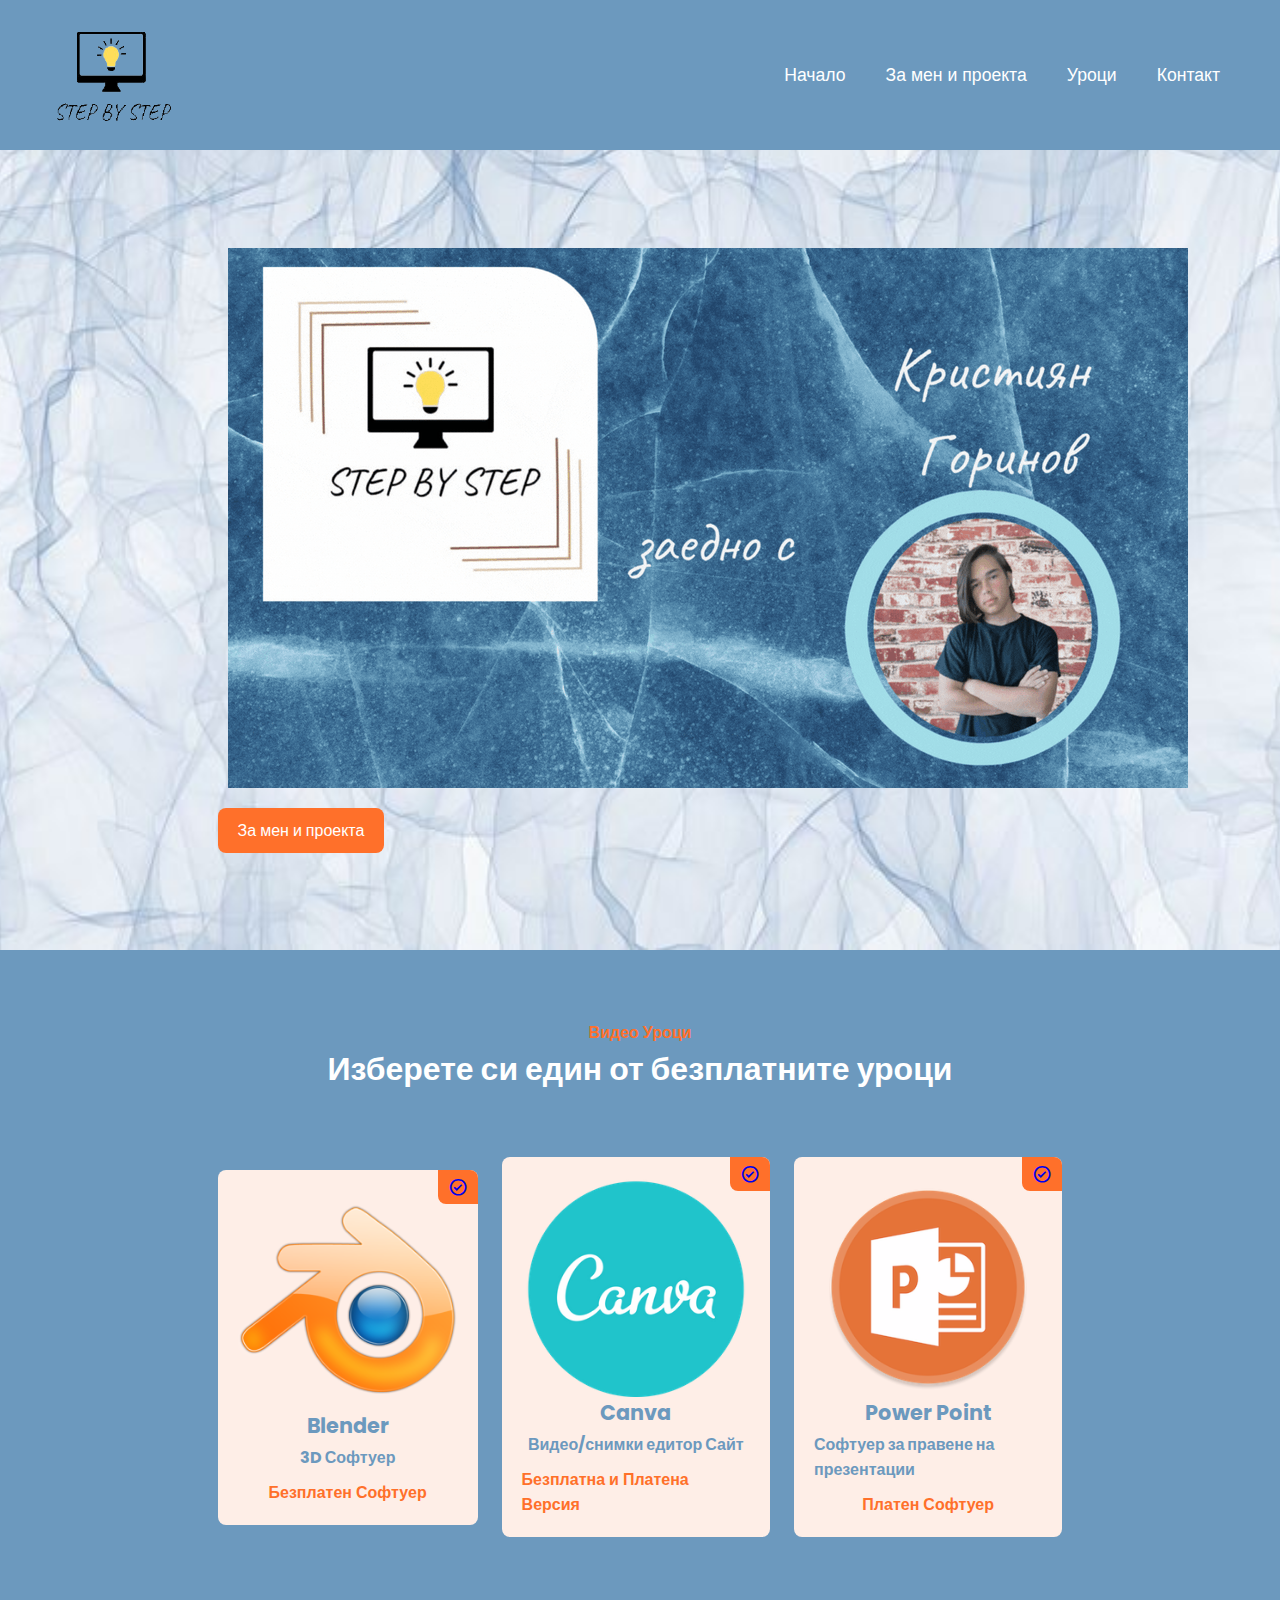
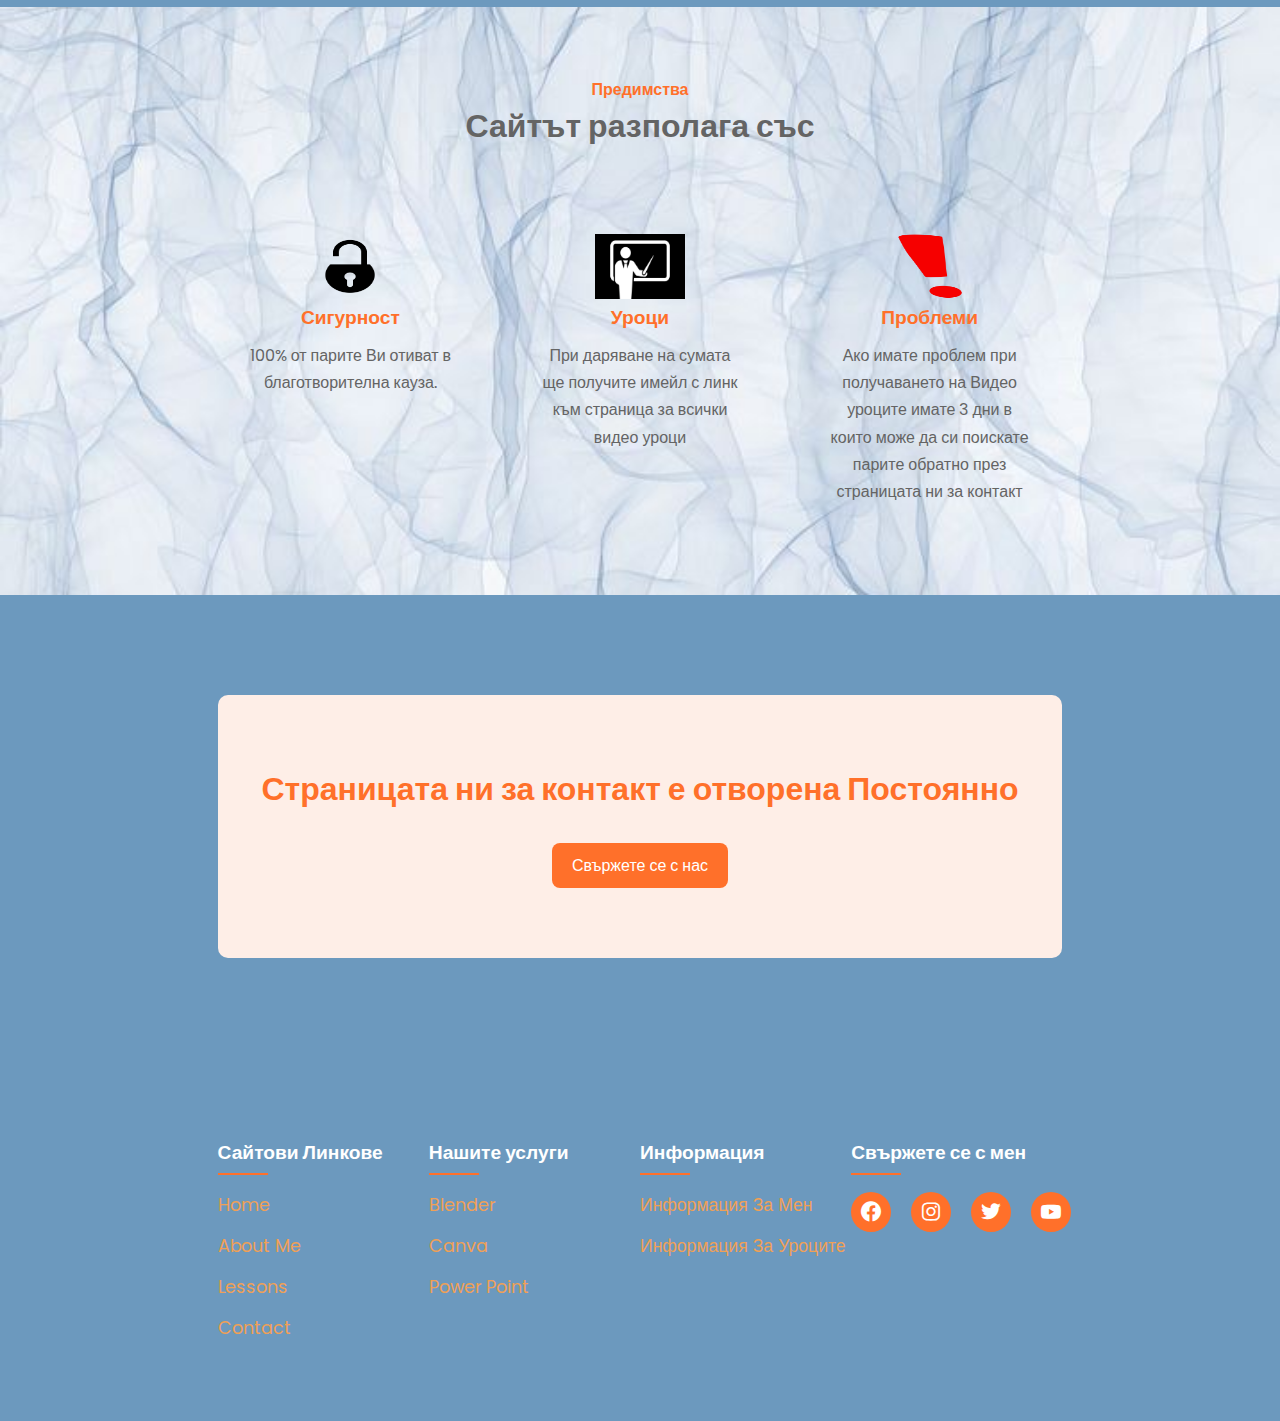
<file: index.html>
<html lang="en">

<head>
    <meta charset="UTF-8">
    <meta http-equiv="X-UA-Compatible" content="IE=edge">
    <meta name="viewport" content="width=device-width, initial-scale=1.0">
    <title>Step By Step</title>
    <link rel="stylesheet" href="style.css">

    <link rel="stylesheet" href="https://unpkg.com/boxicons@latest/css/boxicons.min.css">

    <link rel="preconnect" href="https://fonts.googleapis.com">
    <link rel="preconnect" href="https://fonts.gstatic.com" crossorigin>
    <link href="https://fonts.googleapis.com/css2?family=Nova+Square&family=Open+Sans:wght@400;600;800&family=Poppins:wght@100;200;300;400;500;600;700;800;900&display=swap" rel="stylesheet">

</head>

<body>
    <header>
        <img class="logo" src="Sait/318286815_434559485378900_622606638419333351_n.png" alt="logo">
        <div class="bx bx-menu" id="menu-icon"></div>

        <u1 class="navbar">
            <li><a href="index.html">Начало</a></li>
            <li><a href="AboutMe.html">За мен и проекта</a></li>
            <li><a href="Lessons.html">Уроци</a></li>
            <li><a href="contact.html">Контакт</a></li>
        </u1>
    </header>

    <section>

    </section>
    <!---about start---->
    <section class="about" id="about">
        <div class="about-img">
            <img class="img" src="Sait/313786625_3389967677997801_190771683336418433_n.gif" alt="img">
            <a href="AboutMe.html" class="btn">За мен и проекта</a>
        </div>
    </section>

    <!---menu start---->
    <section class="menu" id="menu">
        <div class="heading">
            <span>Видео Уроци</span>
            <h2>Изберете си един от безплатните уроци</h2>
        </div>
        <a href="blender.html">
            <div class="menu-container">
                <div class="box">
                    <div class="box-img">
                        <img src="Sait/Icon1.png">
                    </div>
                    <h2>Blender</h2>
                    <h3>3D Софтуер</h3>
                    <span>Безплатен Софтуер</span>
                    <i class='bx bx-check-circle'></i>
                </div>
                <a href="canva.html">
                    <div class="box">
                        <div class="box-img">
                            <img src="Sait/Canva.png">
                        </div>
                        <h2>Canva</h2>
                        <h3>Видео/снимки едитор Сайт</h3>
                        <span>Безплатна и Платена Версия</span>
                        <i class='bx bx-check-circle'></i>
                    </div>
                    <a href="powerpoint.html">
                        <div class="box">
                            <div class="box-img">
                                <img src="Sait/Yes.png">
                            </div>
                            <h2>Power Point</h2>
                            <h3>Софтуер за правене на презентации</h3>
                            <span>Платен Софтуер</span>
                            <i class='bx bx-check-circle'></i>
                        </div>
            </div>
    </section>
    <!---services start---->
    <section class="services" id="services">
        <div>
            <span>Предимства</span>
            <h2> Сайтът разполага със</h2>
        </div>

        <div class="service-container">
            <div class="s-box">
                <img src="Sait/lock-9.png">
                <h3> Сигурност</h3>
                <p>100% от парите Ви отиват в благотворителна кауза.</p>
            </div>
            <div class="s-box">
                <img src="Sait/omg.jpeg">
                <h3> Уроци</h3>
                <p>При даряване на сумата ще получите имейл с линк към страница за всички видео уроци</p>
            </div>
            <div class="s-box">
                <img src="Sait/zle.png">
                <h3> Проблеми</h3>
                <p>Ако имате проблем при получаването на Видео уроците имате 3 дни в които може да си поискате парите обратно през страницата ни за контакт</p>
            </div>
        </div>
    </section>
    <!---contact start---->
    <section class="cta">
        <h2>Страницата ни за контакт е отворена Постоянно <br> </h2>
        <a href="contact.html" class="btn">Свържете се с нас</a>
    </section>
    <!---footer start---->
    <section id="contact">
        <div class="footer">
            <div class="main">
                <div class="col">
                    <h4>Сайтови Линкове</h4>
                    <u1>
                        <li><a href="index.html">Home</a></li>
                        <li><a href="AboutMe.html">About Me</a></li>
                        <li><a href="Lessons.html">Lessons</a></li>
                        <li><a href="contact.html">Contact</a></li>
                    </u1>
                </div>

                <div class="col">
                    <h4>Нашите услуги</h4>
                    <u1>
                        <li><a href="blender.html">Blender</a></li>
                        <li><a href="canva.html">Canva</a></li>
                        <li><a href="powerpoint.html">Power Point</a></li>
                    </u1>
                </div>
                <div class="col">
                    <h4>Информация</h4>
                    <u1>
                        <li><a href="AboutMe.html">Информация за мен</a></li>
                        <li><a href="Lessons.html">Информация за уроците</a></li>
                    </u1>
                </div>
                <div class="col">
                    <h4>Свържете се с мен</h4>
                    <div class="social">
                        <a href="https://www.facebook.com/kris.gorinov/"><i class='bx bxl-facebook-circle'></i></a>
                        <a href="https://www.instagram.com/_.k.gorinow._/"><i class='bx bxl-instagram' ></i></a>
                        <a href="#"><i class='bx bxl-twitter' ></i></a>
                        <a href="#"><i class='bx bxl-youtube' ></i></a>
                    </div>
                </div>
            </div>
        </div>

    </section>
    <script src="script.js"></script>
</body>

</html>
</file>
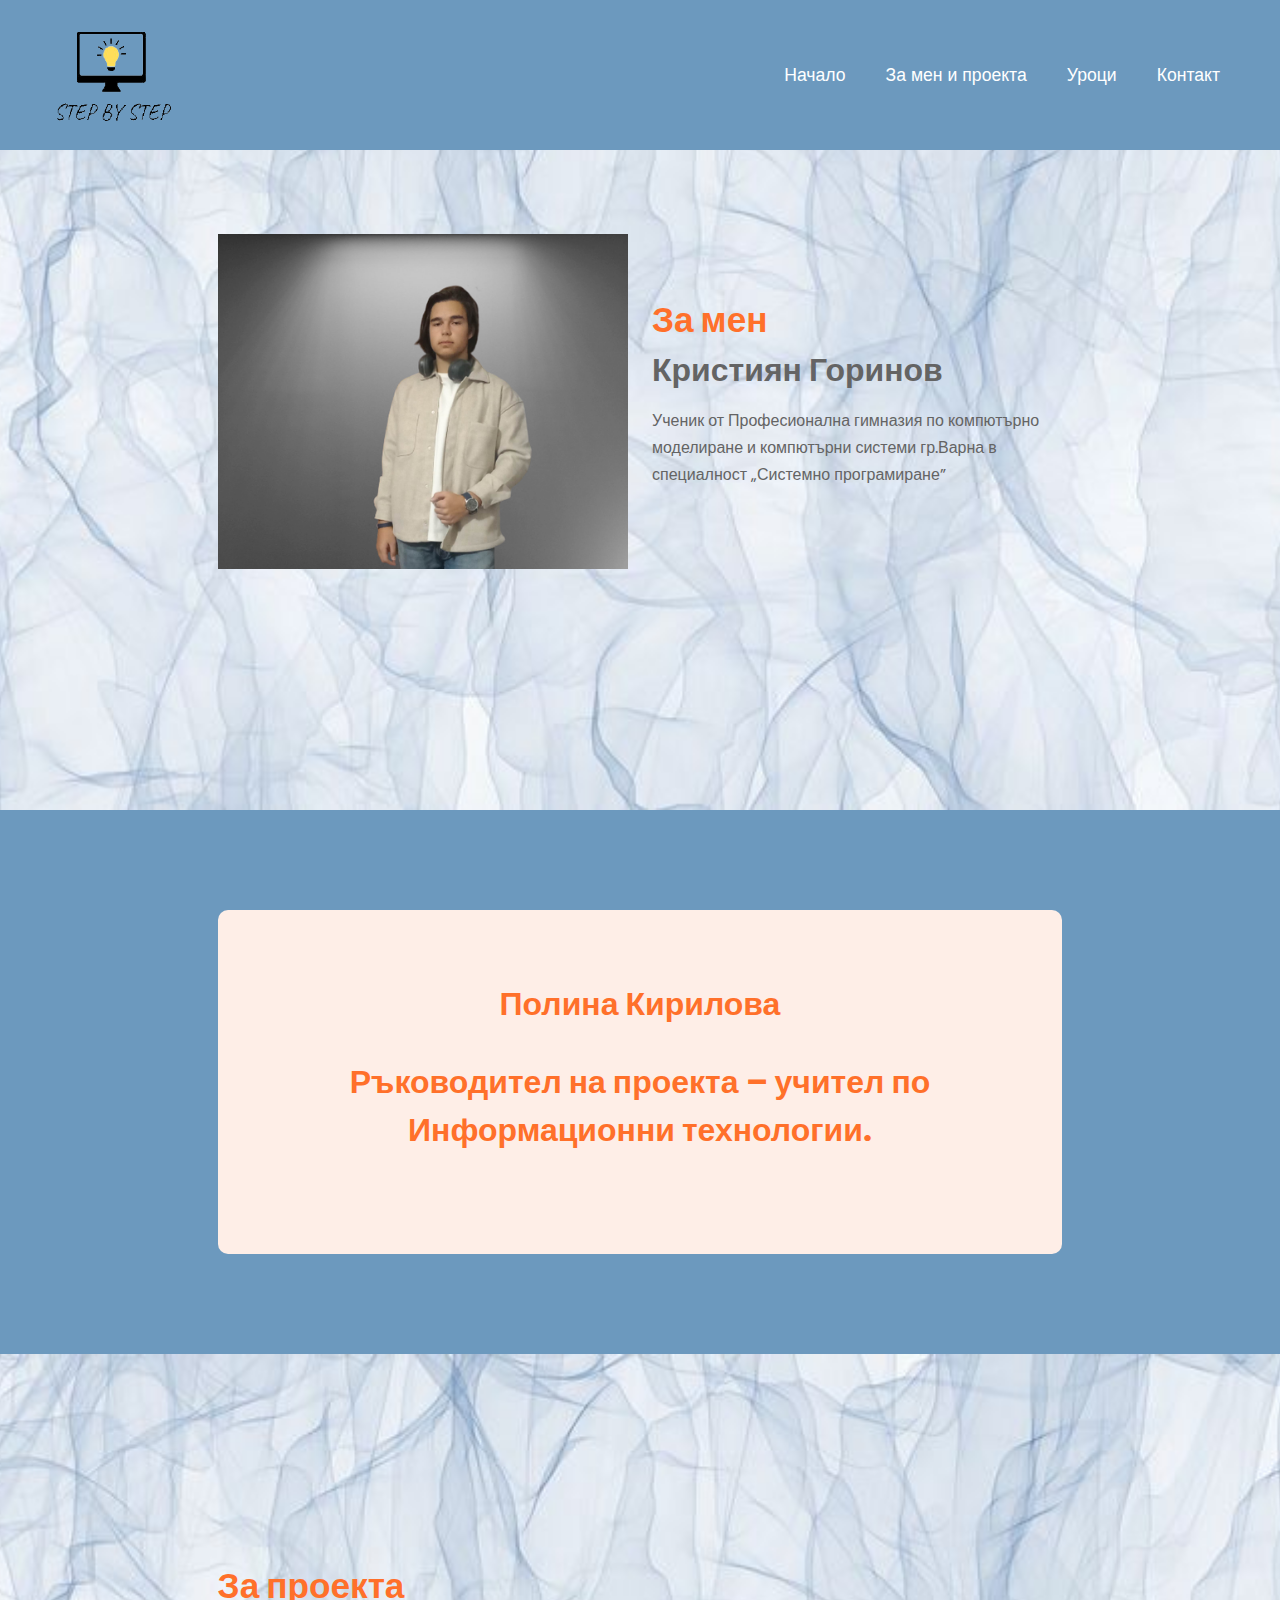
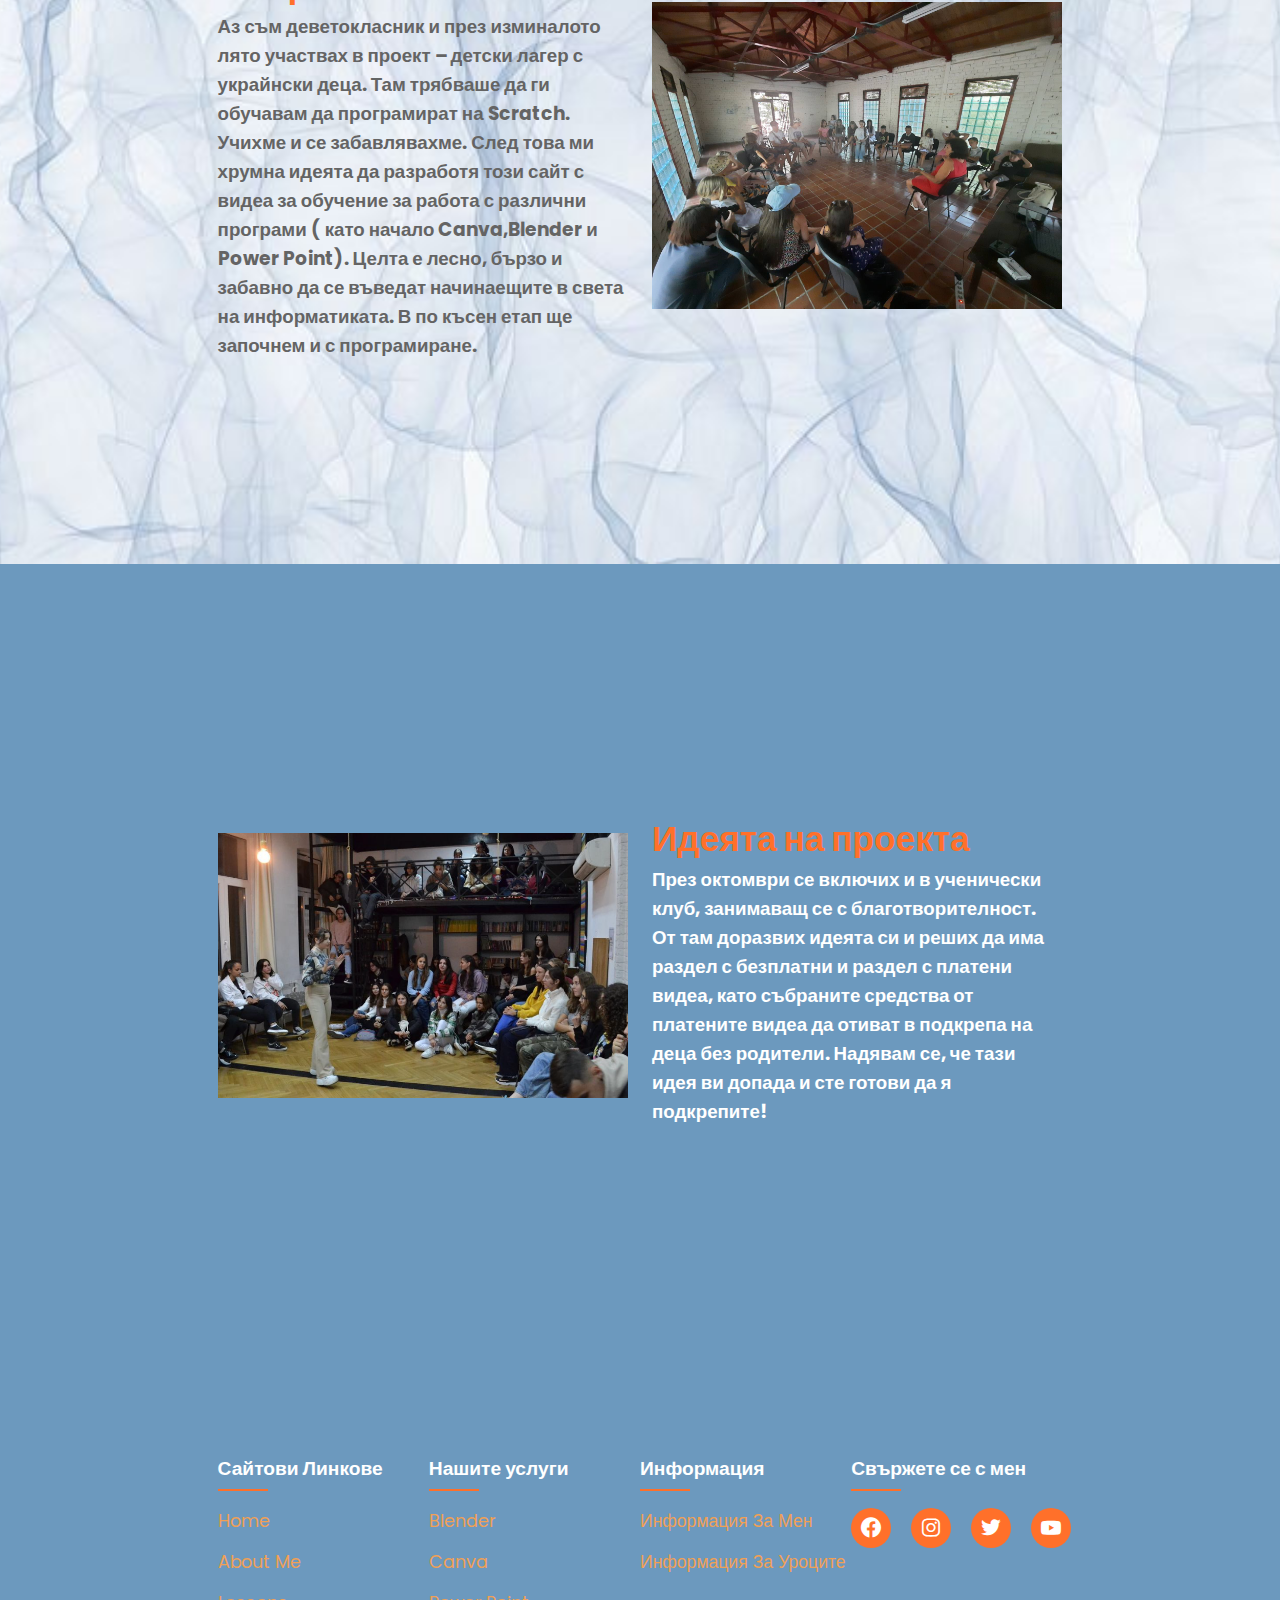
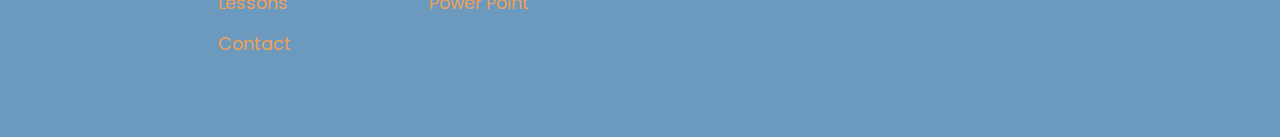
<file: AboutMe.html>
<!DOCTYPE html>
<html lang="en">

<head>
    <meta charset="UTF-8">
    <meta http-equiv="X-UA-Compatible" content="IE=edge">
    <meta name="viewport" content="width=device-width, initial-scale=1.0">
    <title>About Me</title>

    <link rel="stylesheet" href="About Me.css">

    <link rel="stylesheet" href="https://unpkg.com/boxicons@latest/css/boxicons.min.css">

    <link rel="preconnect" href="https://fonts.googleapis.com">
    <link rel="preconnect" href="https://fonts.gstatic.com" crossorigin>
    <link href="https://fonts.googleapis.com/css2?family=Nova+Square&family=Open+Sans:wght@400;600;800&family=Poppins:wght@100;200;300;400;500;600;700;800;900&display=swap" rel="stylesheet">
</head>

<body>
    <header>
        <img class="logo" src="Sait/318286815_434559485378900_622606638419333351_n.png" alt="logo">
        <div class="bx bx-menu" id="menu-icon"></div>

        <u1 class="navbar">
            <li><a href="index.html">Начало</a></li>
            <li><a href="AboutMe.html">За мен и проекта</a></li>
            <li><a href="Lessons.html">Уроци</a></li>
            <li><a href="contact.html">Контакт</a></li>
        </u1>
    </header>

    <!---about start---->
    <section class="about" id="about">
        <div class="about-img">
            <img src="Sait/317847986_1540334739763494_4710264273595641994_n.png">
        </div>

        <div class="about-text">
            <span>За мен </span>
            <h2>Кристиян Горинов <br> </h2>
            <p> Ученик от Професионална гимназия по компютърно моделиране и компютърни системи гр.Варна в специалност „Системно програмиране”</p>
        </div>
    </section>
    <!---contact start---->
    <section class="cta">
        <h2>Полина Кирилова<br></h2>
        <h2>Ръководител на проекта – учител по Информационни технологии. <br> </h2>
    </section>
    <!--about site start-->
    <section class="about" id="about">

        <div class="about-text">
            <span>За проекта </span>
            <h3>Аз съм деветокласник и през изминалото лято участвах в проект – детски лагер с украйнски деца. Там трябваше да ги обучавам да програмират на Scratch. Учихме и се забавлявахме. След това ми хрумна идеята да разработя този сайт с видеа за обучение
                за работа с различни програми ( като начало Canva,Blender и Power Point). Целта е лесно, бързо и забавно да се въведат начинаещите в света на информатиката. В по късен етап ще започнем и с програмиране.<br> </h3>
        </div>

        <div class="about-img">
            <img src="Sait/deca.jpg">
        </div>
    </section>
    <!---about site 2 start---->
    <section class="about1" id="about1">
        <div class="about-img">
            <img src="Sait/image.png">
        </div>

        <div class="about-text1">
            <span>Идеята на проекта </span>
            <h3>През октомври се включих и в ученически клуб, занимаващ се с благотворителност. От там доразвих идеята си и реших да има раздел с безплатни и раздел с платени видеа, като събраните средства от платените видеа да отиват в подкрепа на деца без
                родители. Надявам се, че тази идея ви допада и сте готови да я подкрепите! <br> </h3>
        </div>
    </section>
    <!---footer start---->
    <section id="contact">
        <div class="footer">
            <div class="main">
                <div class="col">
                    <h4>Сайтови Линкове</h4>
                    <u1>
                        <li><a href="index.html">Home</a></li>
                        <li><a href="AboutMe.html">About Me</a></li>
                        <li><a href="Lessons.html">Lessons</a></li>
                        <li><a href="contact.html">Contact</a></li>
                    </u1>
                </div>

                <div class="col">
                    <h4>Нашите услуги</h4>
                    <u1>
                        <li><a href="blender.html">Blender</a></li>
                        <li><a href="canva.html">Canva</a></li>
                        <li><a href="powerpoint.html">Power Point</a></li>
                    </u1>
                </div>
                <div class="col">
                    <h4>Информация</h4>
                    <u1>
                        <li><a href="AboutMe.html">Информация за мен</a></li>
                        <li><a href="Lessons.html">Информация за уроците</a></li>
                    </u1>
                </div>
                <div class="col">
                    <h4>Свържете се с мен</h4>
                    <div class="social">
                        <a href="https://www.facebook.com/kris.gorinov/"><i class='bx bxl-facebook-circle'></i></a>
                        <a href="https://www.instagram.com/_.k.gorinow._/"><i class='bx bxl-instagram' ></i></a>
                        <a href="#"><i class='bx bxl-twitter' ></i></a>
                        <a href="#"><i class='bx bxl-youtube' ></i></a>
                    </div>
                </div>
            </div>
        </div>

    </section>
    <script src="script.js"></script>
</body>

</html>
</file>
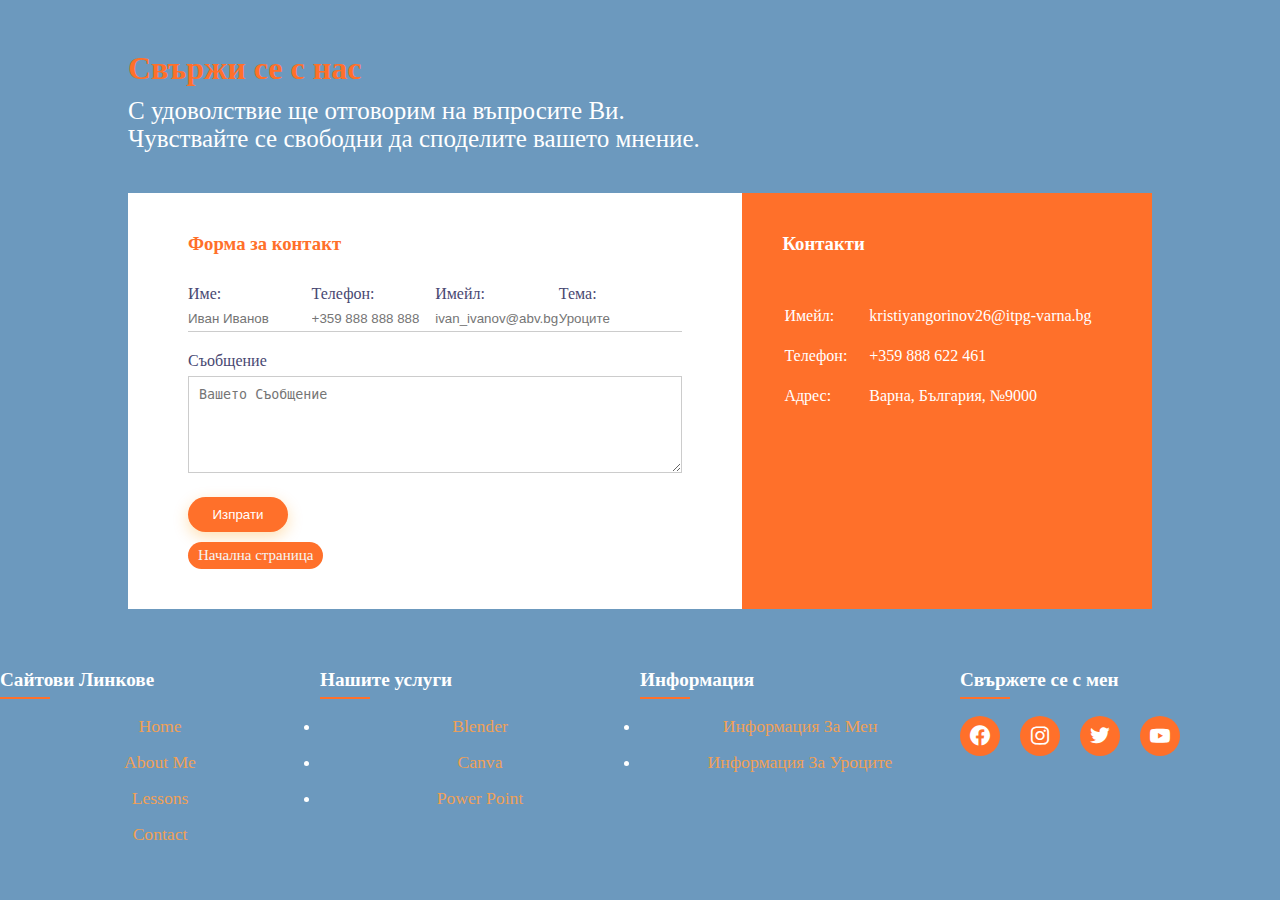
<file: contact.html>
<!DOCTYPE html>
<html lang="en">

<head>
    <meta charset="UTF-8">
    <meta http-equiv="X-UA-Compatible" content="IE=edge">
    <meta name="viewport" content="width=device-width, initial-scale=1.0">
    <link rel="stylesheet" href="contact.css">
    <link href="https://fonts.googleapis.com/css2?family=Nova+Square&family=Open+Sans:wght@400;600;800&family=Poppins:wght@100;200;300;400;500;600;700;800;900&display=swap" rel="stylesheet">
    <link rel="stylesheet" href="https://unpkg.com/boxicons@latest/css/boxicons.min.css">

    <link rel="preconnect" href="https://fonts.googleapis.com">
    <link rel="preconnect" href="https://fonts.gstatic.com" crossorigin>
    <title>Contact</title>
</head>

<body>
    <div class="container">
        <h1>Свържи се с нас</h1>
        <p>С удоволствие ще отговорим на въпросите Ви.<br> Чувствайте се свободни да споделите вашето мнение.</p>
        <div class="contact-box">
            <div class="contact-left">
                <h3>Форма за контакт</h3>
                <form>
                    <div class="input-row">
                        <div class="input-group">
                            <label>Име:</label>
                            <input type="text" placeholder="Иван Иванов">
                        </div>
                        <div class="input-group">
                            <label>Телефон:</label>
                            <input type="text" placeholder="+359 888 888 888">
                        </div>
                        <div class="input-group">
                            <label>Имейл:</label>
                            <input type="email" placeholder="ivan_ivanov@abv.bg">
                        </div>
                        <div class="input-group">
                            <label>Тема:</label>
                            <input type="text" placeholder="Уроците">
                        </div>
                    </div>
                    <label>Съобщение</label>
                    <textarea rows="5" placeholder="Вашето Съобщение"></textarea>
                    <button type="submit">Изпрати</button>
                    <nav class="navbar">
                        <li class="ctn">
                            <a href="index.html">Начална страница</a></li>
                    </nav>
                </form>
            </div>
            <div class="contact-right">
                <h3>Контакти</h3>
                <table>
                    <tr>
                        <td>Имейл:</td>
                        <td>kristiyangorinov26@itpg-varna.bg</td>
                    </tr>
                    <tr>
                        <td>Телефон:</td>
                        <td>+359 888 622 461</td>
                    </tr>
                    <tr>
                        <td>Адрес:</td>
                        <td>Варна, България, №9000</td>
                    </tr>
                </table>
            </div>
        </div>
    </div>
    <section id="contact">
        <div class="footer">
            <div class="main">
                <div class="col">
                    <h4>Сайтови Линкове</h4>
                    <u1>
                        <li><a href="index.html">Home</a></li>
                        <li><a href="AboutMe.html">About Me</a></li>
                        <li><a href="Lessons.html">Lessons</a></li>
                        <li><a href="contact.html">Contact</a></li>
                    </u1>
                </div>

                <div class="col">
                    <h4>Нашите услуги</h4>
                    <u1>
                        <li><a href="blender.html">Blender</a></li>
                        <li><a href="canva.html">Canva</a></li>
                        <li><a href="powerpoint.html">Power Point</a></li>
                    </u1>
                </div>
                <div class="col">
                    <h4>Информация</h4>
                    <u1>
                        <li><a href="AboutMe.html">Информация за мен</a></li>
                        <li><a href="Lessons.html">Информация за уроците</a></li>
                    </u1>
                </div>
                <div class="col">
                    <h4>Свържете се с мен</h4>
                    <div class="social">
                        <a href="https://www.facebook.com/kris.gorinov/"><i class='bx bxl-facebook-circle'></i></a>
                        <a href="https://www.instagram.com/_.k.gorinow._/"><i class='bx bxl-instagram' ></i></a>
                        <a href="#"><i class='bx bxl-twitter' ></i></a>
                        <a href="#"><i class='bx bxl-youtube' ></i></a>
                    </div>
                </div>
            </div>
        </div>

    </section>
    <script src="script.js"></script>
</body>

</html>
</file>
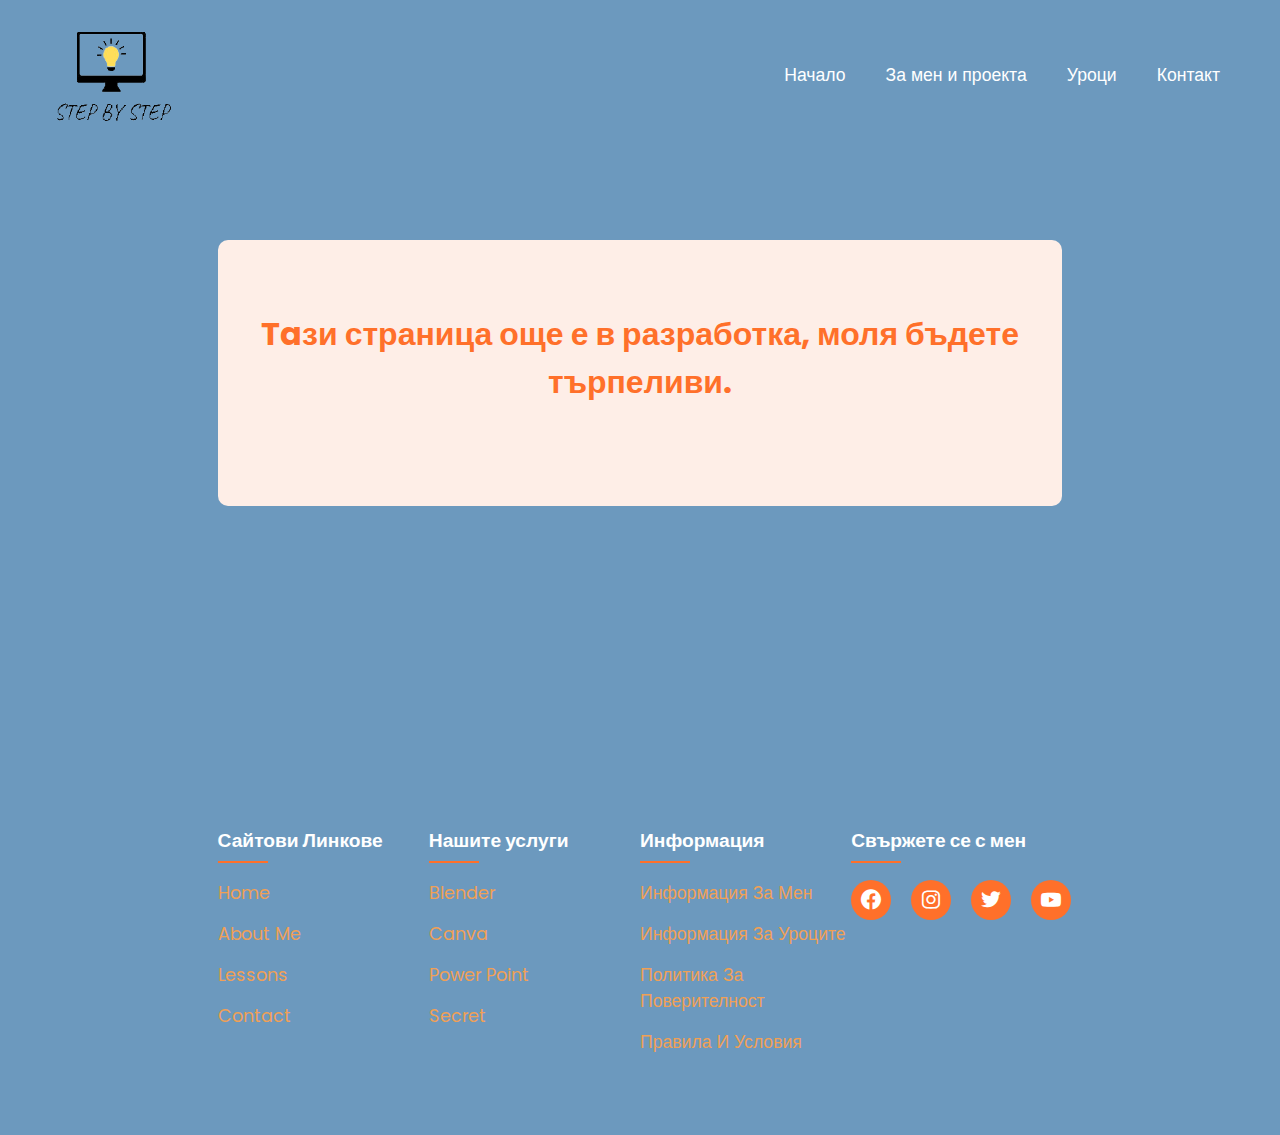
<file: Lessons.html>
<!DOCTYPE html>
<html lang="en">

<head>
    <meta charset="UTF-8">
    <meta http-equiv="X-UA-Compatible" content="IE=edge">
    <meta name="viewport" content="width=device-width, initial-scale=1.0">
    <title>Lessons</title>

    <link rel="stylesheet" href="style.css">

    <link rel="stylesheet" href="https://unpkg.com/boxicons@latest/css/boxicons.min.css">

    <link rel="preconnect" href="https://fonts.googleapis.com">
    <link rel="preconnect" href="https://fonts.gstatic.com" crossorigin>
    <link href="https://fonts.googleapis.com/css2?family=Nova+Square&family=Open+Sans:wght@400;600;800&family=Poppins:wght@100;200;300;400;500;600;700;800;900&display=swap" rel="stylesheet">
</head>

<body>
    <header>
        <img class="logo" src="Sait/318286815_434559485378900_622606638419333351_n.png" alt="logo">
        <div class="bx bx-menu" id="menu-icon"></div>

        <u1 class="navbar">
            <li><a href="index.html">Начало</a></li>
            <li><a href="AboutMe.html">За мен и проекта</a></li>
            <li><a href="Lessons.html">Уроци</a></li>
            <li><a href="contact.html">Контакт</a></li>
        </u1>
    </header>
    <!--Free Space-->
    <section>

    </section>
    <!---contact start---->
    <section class="cta">
        <h2>Taзи страница още е в разработка, моля бъдете търпеливи.<br></h2>
    </section>
    <!--Free Space-->
    <section>

    </section>

    <!---footer start---->
    <section id="contact">
        <div class="footer">
            <div class="main">
                <div class="col">
                    <h4>Сайтови Линкове</h4>
                    <u1>
                        <li><a href="index.html">Home</a></li>
                        <li><a href="AboutMe.html">About Me</a></li>
                        <li><a href="Lessons.html">Lessons</a></li>
                        <li><a href="contact.html">Contact</a></li>
                    </u1>
                </div>

                <div class="col">
                    <h4>Нашите услуги</h4>
                    <u1>
                        <li><a href="#">Blender</a></li>
                        <li><a href="#">Canva</a></li>
                        <li><a href="#">Power Point</a></li>
                        <li><a href="#">Secret</a></li>
                    </u1>
                </div>
                <div class="col">
                    <h4>Информация</h4>
                    <u1>
                        <li><a href="AboutMe.html">Информация за мен</a></li>
                        <li><a href="Lessons.html">Информация за уроците</a></li>
                        <li><a href="#">Политика за поверителност</a></li>
                        <li><a href="#">Правила и условия</a></li>
                    </u1>
                </div>
                <div class="col">
                    <h4>Свържете се с мен</h4>
                    <div class="social">
                        <a href="https://www.facebook.com/kris.gorinov/"><i class='bx bxl-facebook-circle'></i></a>
                        <a href="https://www.instagram.com/_.k.gorinow._/"><i class='bx bxl-instagram' ></i></a>
                        <a href="#"><i class='bx bxl-twitter' ></i></a>
                        <a href="#"><i class='bx bxl-youtube' ></i></a>
                    </div>
                </div>
            </div>
        </div>

    </section>
</body>

</html>
</file>
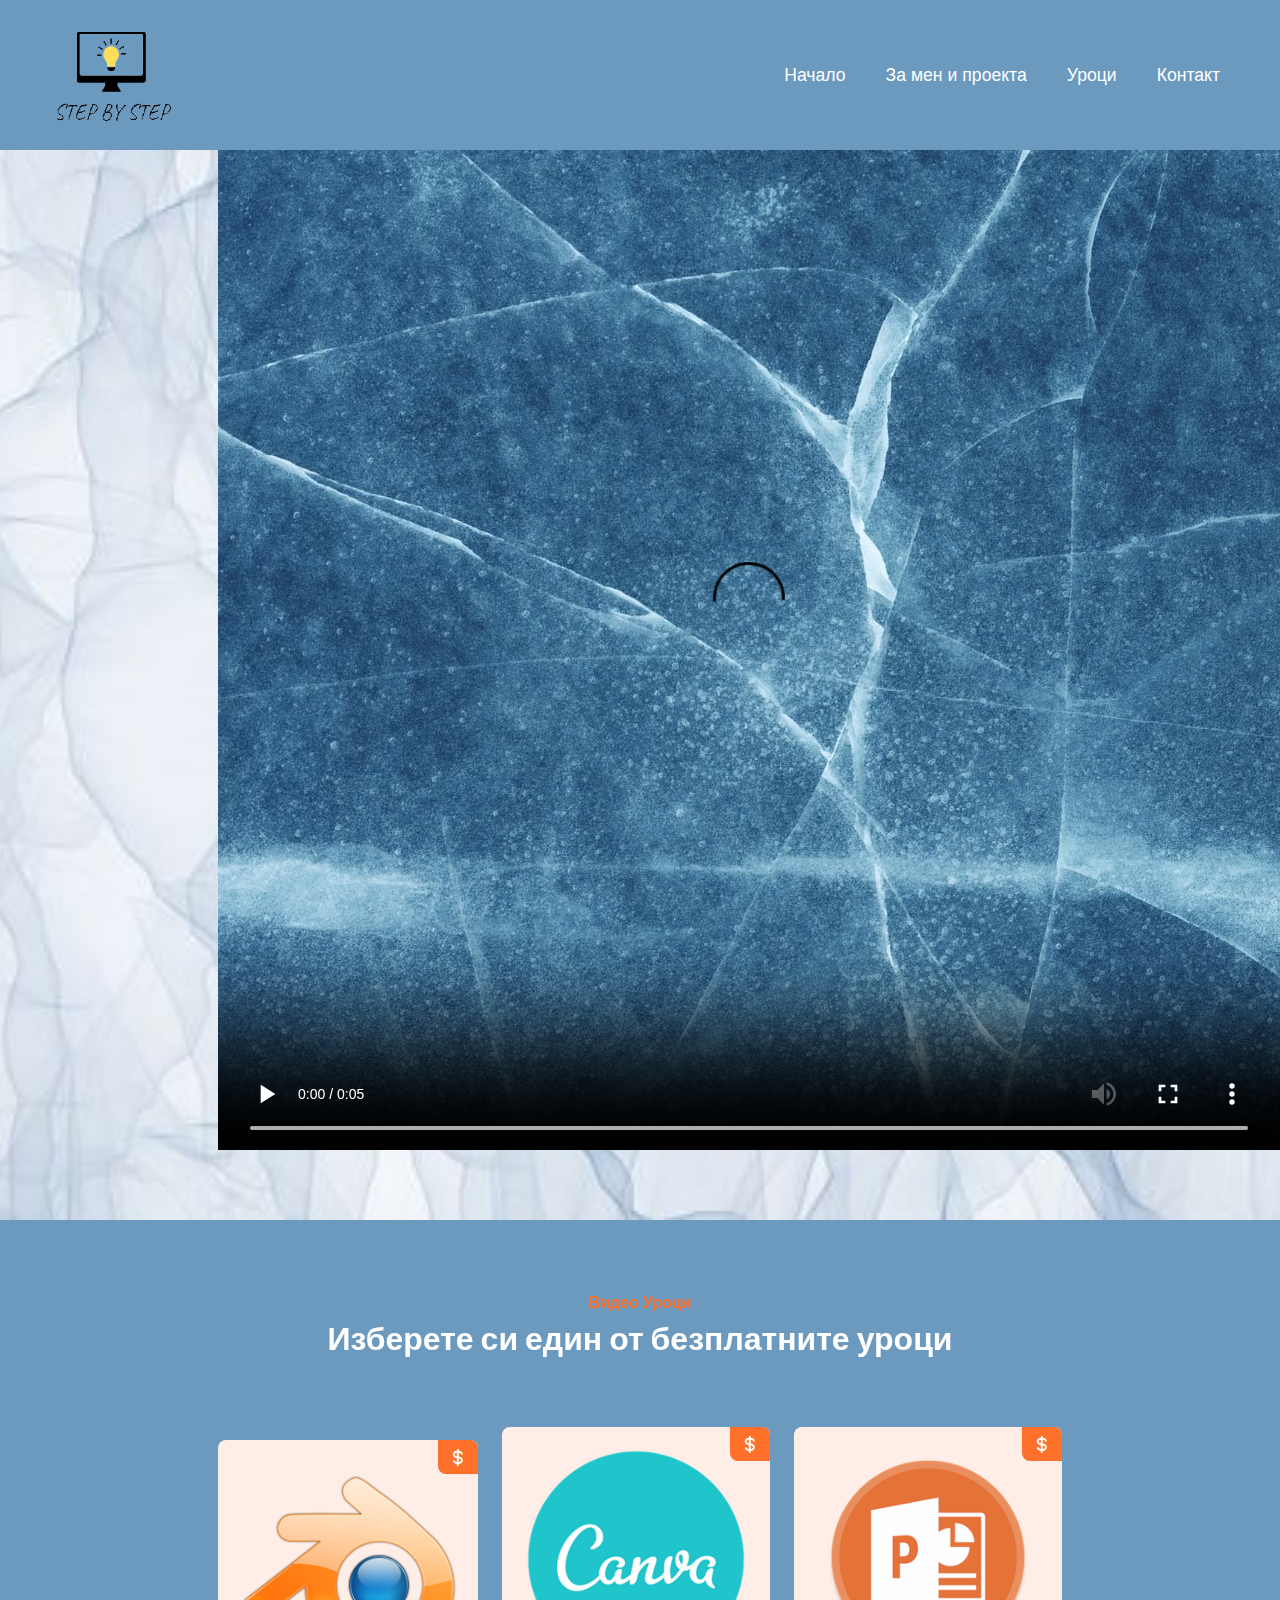
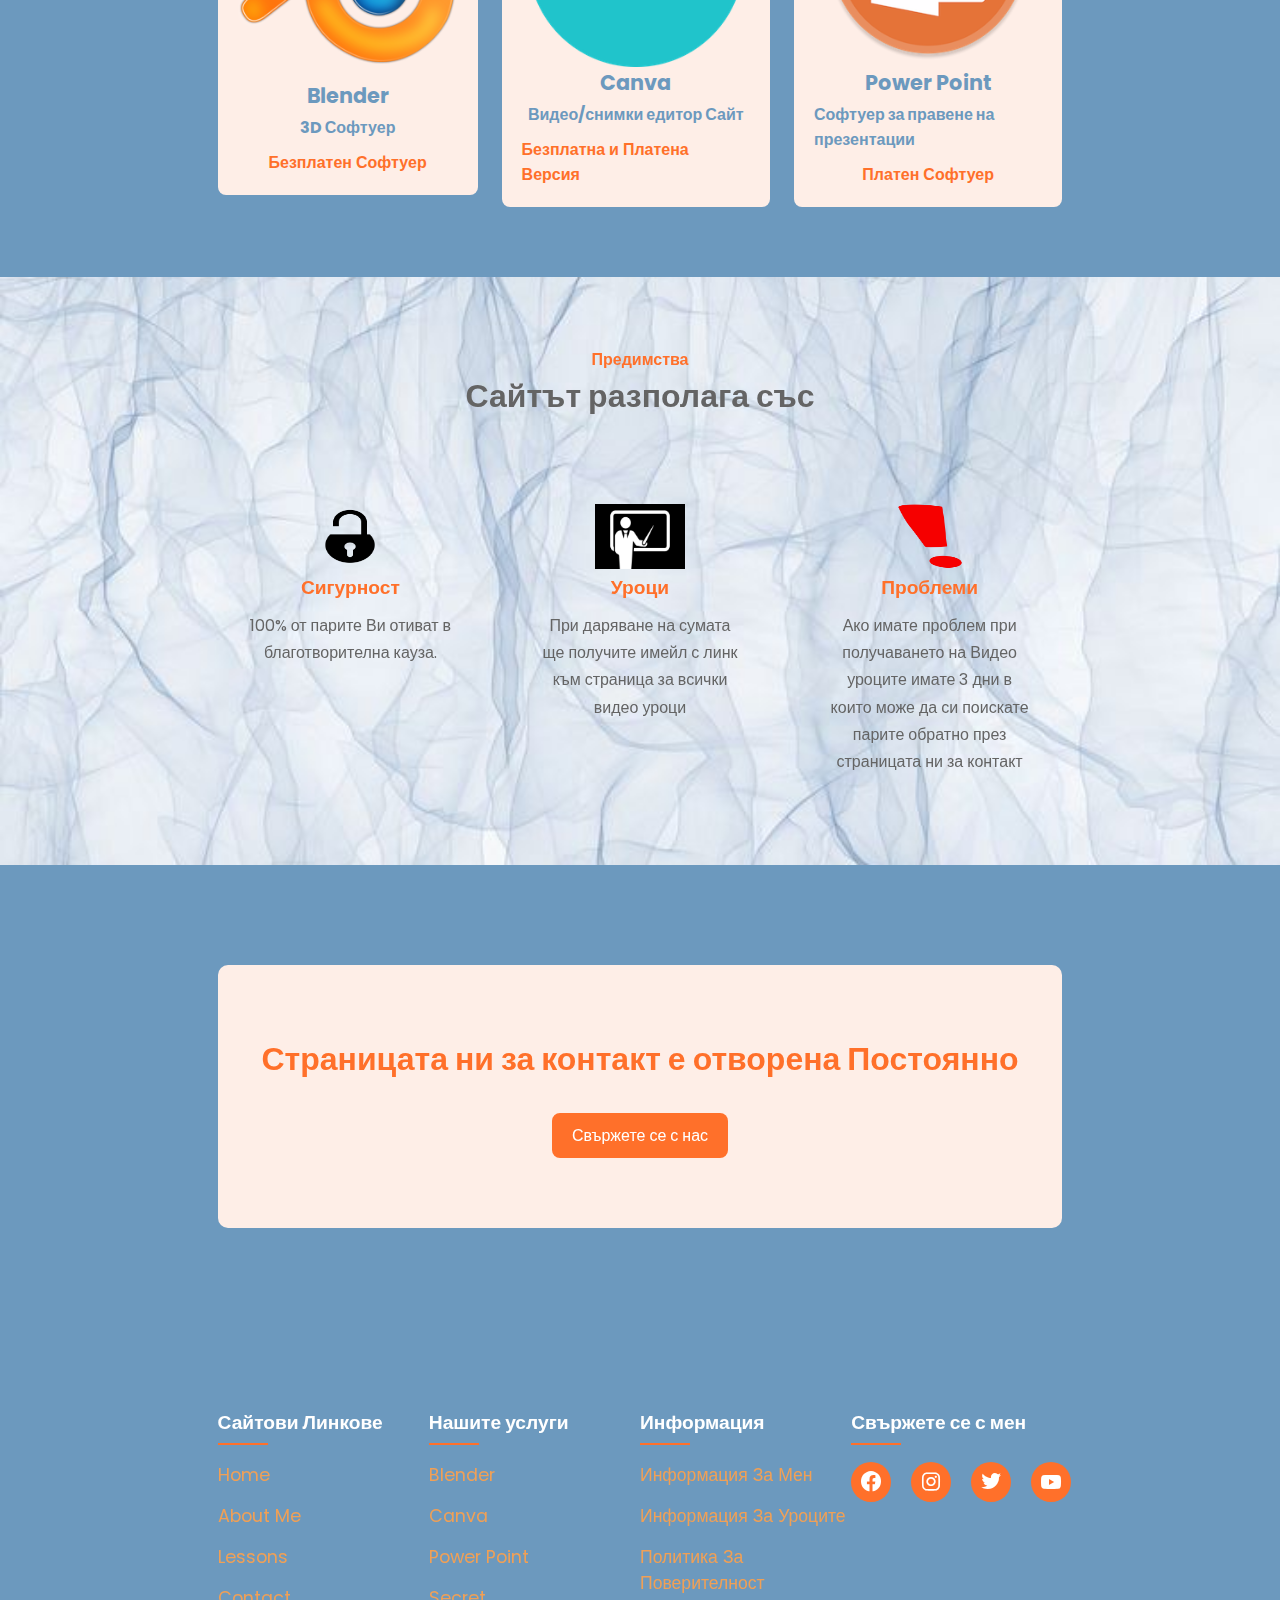
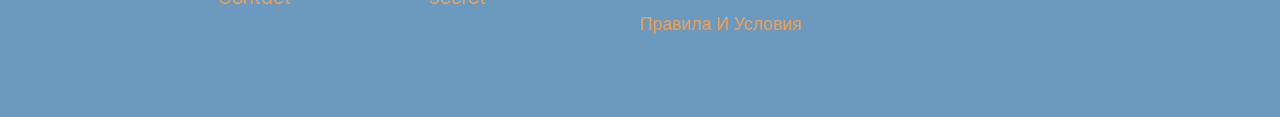
<file: sait.html>
<html lang="en">

<head>
    <meta charset="UTF-8">
    <meta http-equiv="X-UA-Compatible" content="IE=edge">
    <meta name="viewport" content="width=device-width, initial-scale=1.0">
    <title>Step By Step</title>
    <link rel="stylesheet" href="style.css">

    <link rel="stylesheet" href="https://unpkg.com/boxicons@latest/css/boxicons.min.css">

    <link rel="preconnect" href="https://fonts.googleapis.com">
    <link rel="preconnect" href="https://fonts.gstatic.com" crossorigin>
    <link href="https://fonts.googleapis.com/css2?family=Nova+Square&family=Open+Sans:wght@400;600;800&family=Poppins:wght@100;200;300;400;500;600;700;800;900&display=swap" rel="stylesheet">

</head>

<body>
    <header>
        <img class="logo" src="Sait/318286815_434559485378900_622606638419333351_n.png" alt="logo">
        <div class="bx bx-menu" id="menu-icon"></div>

        <u1 class="navbar">
            <li><a href="sait.html">Начало</a></li>
            <li><a href="AboutMe.html">За мен и проекта</a></li>
            <li><a href="Lessons.html">Уроци</a></li>
            <li><a href="contact.html">Контакт</a></li>
        </u1>
    </header>
    <!---about start---->
    <section class="about" id="about">
        <div class="about-video">
            <video controls>
                <source src="Sait/0-02-05-6a1843dbb88ed6c909c476858459402c6a77429b95267a78ac10a0cb36615319_316ac90e096cea24.mp4" type="video/mp4">
            </video>
        </div>

        <div class="about-text">
            <span>Тук може да прочетеш повече за идеята на проекта и за мен.</span>
            <h2> <br> </h2>
            <a href="AboutMe.html" class="btn">За мен и проекта</a>
        </div>
    </section>

    <!---menu start---->
    <section class="menu" id="menu">
        <div class="heading">
            <span>Видео Уроци</span>
            <h2>Изберете си един от безплатните уроци</h2>
        </div>
        <div class="menu-container">
            <div class="box">
                <div class="box-img">
                    <img src="Sait/Icon1.png">
                </div>
                <h2>Blender</h2>
                <h3>3D Софтуер</h3>
                <span>Безплатен Софтуер</span>
                <i class='bx bx-dollar'></i>
            </div>

            <div class="box">
                <div class="box-img">
                    <img src="Sait/Canva.png">
                </div>
                <h2>Canva</h2>
                <h3>Видео/снимки едитор Сайт</h3>
                <span>Безплатна и Платена Версия</span>
                <i class='bx bx-dollar'></i>
            </div>

            <div class="box">
                <div class="box-img">
                    <img src="Sait/Yes.png">
                </div>
                <h2>Power Point</h2>
                <h3>Софтуер за правене на презентации</h3>
                <span>Платен Софтуер</span>
                <i class='bx bx-dollar'></i>
            </div>
        </div>
    </section>
    <!---services start---->
    <section class="services" id="services">
        <div>
            <span>Предимства</span>
            <h2> Сайтът разполага със</h2>
        </div>

        <div class="service-container">
            <div class="s-box">
                <img src="Sait/lock-9.png">
                <h3> Сигурност</h3>
                <p>100% от парите Ви отиват в благотворителна кауза.</p>
            </div>
            <div class="s-box">
                <img src="Sait/omg.jpeg">
                <h3> Уроци</h3>
                <p>При даряване на сумата ще получите имейл с линк към страница за всички видео уроци</p>
            </div>
            <div class="s-box">
                <img src="Sait/zle.png">
                <h3> Проблеми</h3>
                <p>Ако имате проблем при получаването на Видео уроците имате 3 дни в които може да си поискате парите обратно през страницата ни за контакт</p>
            </div>
        </div>
    </section>
    <!---contact start---->
    <section class="cta">
        <h2>Страницата ни за контакт е отворена Постоянно <br> </h2>
        <a href="contact.html" class="btn">Свържете се с нас</a>
    </section>
    <!---footer start---->
    <section id="contact">
        <div class="footer">
            <div class="main">
                <div class="col">
                    <h4>Сайтови Линкове</h4>
                    <u1>
                        <li><a href="sait.html">Home</a></li>
                        <li><a href="AboutMe.html">About Me</a></li>
                        <li><a href="Lessons.html">Lessons</a></li>
                        <li><a href="contact.html">Contact</a></li>
                    </u1>
                </div>

                <div class="col">
                    <h4>Нашите услуги</h4>
                    <u1>
                        <li><a href="#">Blender</a></li>
                        <li><a href="#">Canva</a></li>
                        <li><a href="#">Power Point</a></li>
                        <li><a href="#">Secret</a></li>
                    </u1>
                </div>
                <div class="col">
                    <h4>Информация</h4>
                    <u1>
                        <li><a href="AboutMe.html">Информация за мен</a></li>
                        <li><a href="Lessons.html">Информация за уроците</a></li>
                        <li><a href="#">Политика за поверителност</a></li>
                        <li><a href="#">Правила и условия</a></li>
                    </u1>
                </div>
                <div class="col">
                    <h4>Свържете се с мен</h4>
                    <div class="social">
                        <a href="https://www.facebook.com/kris.gorinov/"><i class='bx bxl-facebook-circle'></i></a>
                        <a href="https://www.instagram.com/_.k.gorinow._/"><i class='bx bxl-instagram' ></i></a>
                        <a href="#"><i class='bx bxl-twitter' ></i></a>
                        <a href="#"><i class='bx bxl-youtube' ></i></a>
                    </div>
                </div>
            </div>
        </div>

    </section>
    <script src="script.js"></script>
</body>

</html>
</file>
<file: style.css>
* {
    padding: 0;
    margin: 0;
    box-sizing: border-box;
    font-family: 'Poppins', sans-serif;
    scroll-behavior: smooth;
    list-style: none;
    text-decoration: none;
}

:root {
    --main-color: #ff702a;
    --text-color: #fff;
    --bg-color: rgb(108, 153, 190);
    --big-font: 5rem;
    --h2-font: 2.25rem;
    --p-font: 0.9rem;
    --p-color: rgb(100, 100, 100);
}

*::selection {
    background: var(--main-color);
    color: #fff;
}

body {
    color: var(--text-color);
    background: var(--bg-color);
}

header {
    position: fixed;
    top: 0;
    right: 0;
    width: 100%;
    z-index: 1000;
    display: flex;
    align-items: center;
    justify-content: space-between;
    padding: 30px 170px;
    background: var(--bg-color);
}

.logo {
    color: var(--main-color);
    font-weight: 600;
    font-size: 2.4rem;
    max-width: 200px;
    max-height: 100px;
    margin: 10px;
}

.navbar {
    display: flex;
}

.navbar a {
    color: var(--text-color);
    font-size: 1.1rem;
    padding: 10px 20px;
    font-weight: 500;
}

.navbar a:hover {
    color: var(--main-color);
    transform: .4s;
}

#menu-icon {
    font-size: 2rem;
    cursor: pointer;
    display: none;
}

section {
    padding: 70px 17%;
}

.home {
    width: 100%;
    min-height: 90vh;
    display: grid;
    grid-template-columns: repeat(2, 1fr);
    grid-gap: 1.5rem;
    align-items: center;
}

.home-img img {
    max-width: 100%;
    width: 600px;
    height: auto;
}

.home-text h1 {
    font-size: var(--big-font);
    color: var(--main-color);
}

.home-text h2 {
    font-size: var(--h2-font);
    margin: 1rem 0 2rem;
}

.btn {
    display: inline-block;
    padding: 10px 20px;
    background: var(--main-color);
    color: #fff;
    border-radius: 0.5rem;
}

.btn:hover {
    transform: scale(1.2) translateY(10px);
    transition: .4s;
}

.about {
    min-height: 90vh;
    background-image: url('./Sait/318775393_675728557672489_1852675653642540173_n.jpg');
    background-position: center;
    background-size: cover;
    background-repeat: no-repeat;
    display: grid;
    grid-template-columns: repeat(2, 2fr);
    grid-gap: 1.5rem;
    align-items: center;
}

.about-img img {
    max-width: 1050px;
    max-height: 2000px;
    margin: 10px;
    margin-bottom: 20px;
    position: relative;
    display: flex;
    flex-direction: column;
    align-items: center;
    justify-content: center;
}

.about-text span {
    font-size: 2.2rem;
    color: var(--main-color);
    font-weight: 700;
}

.about-text h2 {
    font-size: var(--h2-font);
}

.about-text p {
    margin: 0.8rem 0 1.8rem;
    line-height: 1.7;
}

.heading {
    text-align: center;
}

.heading span {
    color: var(--main-color);
    font-weight: 600;
}

.heading h2 {
    font-size: var(--h2-font);
}

.menu-container {
    display: grid;
    grid-template-columns: repeat(auto-fit, minmax(220px, auto));
    grid-gap: 1.5rem;
    align-items: center;
}

.box {
    position: relative;
    margin-top: 4rem;
    height: auto;
    display: flex;
    flex-direction: column;
    align-items: center;
    justify-content: center;
    background: #feeee7;
    padding: 20px;
    border-radius: 0.5rem;
}

.box:hover {
    transform: scale(1.1) translateY(10px);
    transition: .4s;
}

.box-img {
    width: 220px;
    height: 220px;
}

.box-img img {
    width: 100%;
    height: 100%;
}

.box h2 {
    font-size: 1.3rem;
    color: var(--bg-color);
}

.box h3 {
    color: var(--bg-color);
    font-size: 1rem;
    margin: 4px 0 10px;
}

.box span {
    font-size: var(var(--p-font));
    color: var(--main-color);
    font-weight: 600;
}

.box .bx {
    background: var(--main-color);
    position: absolute;
    right: 0;
    top: 0;
    font-size: 20px;
    padding: 7px 10px;
    border-radius: 0 0.5rem 0 0.5rem;
}

.services {
    text-align: center;
    background-image: url('./Sait/318775393_675728557672489_1852675653642540173_n.jpg');
    background-position: center;
    background-size: cover;
    background-repeat: no-repeat;
}

.services span {
    color: var(--main-color);
    font-weight: 600;
}

.services h2 {
    color: var(--p-color);
    font-size: var(--h2-font);
}

.service-container {
    display: grid;
    grid-template-columns: repeat(auto-fit, minmax(240px, auto));
    grid-gap: 1.5rem;
    margin-top: 4rem;
}

.s-box {
    text-align: center;
    padding: 20px 30px;
}

.s-box img {
    width: 90px;
    height: 65px;
}

.s-box h3 {
    margin: 4px 0 10px;
    color: var(--main-color);
    font-size: 1.2rem;
}

.s-box p {
    color: var(--p-color);
    line-height: 1.7;
}

.cta {
    background: #feeee7;
    padding: 70px 0;
    text-align: center;
    width: 66%;
    margin: 100px auto;
    border-radius: 10px;
}

.cta h2 {
    font-size: 2rem;
    color: var(--main-color);
    margin-bottom: 30px;
}

.main {
    display: flex;
    flex-wrap: wrap;
}

.footer {
    padding: 10px 0;
}

.col {
    width: 25%;
}

.col h4 {
    font-size: 1.2rem;
    color: var(--text-color);
    margin-bottom: 25px;
    position: relative;
}

.col h4::before {
    content: "";
    position: absolute;
    height: 2px;
    width: 50px;
    left: 0;
    bottom: -8px;
    background: var(--main-color);
}

.col u1 li:not(:last-child) {
    margin-bottom: 15px;
}

.col u1 li a {
    color: #f0a056;
    font-size: 1.1rem;
    display: block;
    text-transform: capitalize;
    transition: .4s;
}

.col u1 li a:hover {
    color: var(--text-color);
    transform: translateX(-12px);
}

.col .social {
    width: 220px;
    display: flex;
    align-items: center;
    justify-content: space-between;
}

.col .social a {
    height: 40px;
    width: 40px;
    background: var(--main-color);
    color: var(--text-color);
    display: inline-flex;
    align-items: center;
    justify-content: center;
    font-size: 1.5rem;
    border-radius: 50%;
    transition: .4s;
}

.col .social a:hover {
    transform: scale(1.2);
    color: var(--bg-color);
    background: var(--text-color);
}

@media (max-width: 1560px) {
    header {
        padding: 15px 40px;
    }
     :root {
        --big-font: 3.5rem;
        --h2-font: 2rem;
    }
}

@media (max-width: 1140px) {
    section {
        padding: 50px 8%;
    }
    #menu-icon {
        display: initial;
        color: var(--text-color)
    }
    header .navbar {
        position: absolute;
        top: -400px;
        left: 0;
        right: 0;
        display: flex;
        flex-direction: column;
        text-align: center;
        background: #2b2640;
        transition: .3s;
    }
    header .navbar.active {
        top: 70px;
    }
    .navbar a {
        padding: 1.5rem;
        display: block;
    }
    .col {
        width: 50%;
        margin-bottom: 10px;
    }
}

@media (max-width: 720px) {
    header {
        padding: 10px 16px;
    }
    .home {
        grid-template-columns: 1fr;
        text-align: center;
    }
    .about {
        grid-template-columns: 1fr;
        text-align: center;
    }
    .about-img {
        order: 2;
    }
    section {
        padding: 100px 7%;
    }
}

@media (max-width: 575px) {
    .col {
        width: 100%;
    }
}
</file>
<file: About Me.css>
* {
    padding: 0;
    margin: 0;
    box-sizing: border-box;
    font-family: 'Poppins', sans-serif;
    scroll-behavior: smooth;
    list-style: none;
    text-decoration: none;
}

:root {
    --main-color: #ff702a;
    --text-color: #fff;
    --bg-color: rgb(108, 153, 190);
    --big-font: 5rem;
    --h2-font: 2.25rem;
    --p-font: 0.9rem;
    --p--color: rgb(100, 100, 100);
}

*::selection {
    background: var(--main-color);
    color: #fff;
}

body {
    color: var(--text-color);
    background: var(--bg-color);
}

header {
    position: fixed;
    top: 0;
    right: 0;
    width: 100%;
    z-index: 1000;
    display: flex;
    align-items: center;
    justify-content: space-between;
    padding: 30px 170px;
    background: var(--bg-color);
}

.logo {
    color: var(--main-color);
    font-weight: 600;
    font-size: 2.4rem;
    max-width: 200px;
    max-height: 100px;
    margin: 10px;
}

.navbar {
    display: flex;
}

.navbar a {
    color: var(--text-color);
    font-size: 1.1rem;
    padding: 10px 20px;
    font-weight: 500;
}

.navbar a:hover {
    color: var(--main-color);
    transform: .4s;
}

#menu-icon {
    font-size: 2rem;
    cursor: pointer;
    display: none;
}

section {
    padding: 70px 17%;
}

.home {
    width: 100%;
    min-height: 90vh;
    display: grid;
    grid-template-columns: repeat(2, 1fr);
    grid-gap: 1.5rem;
    align-items: center;
}

.home-img img {
    max-width: 100%;
    width: 600px;
    height: auto;
}

.home-text h1 {
    font-size: var(--big-font);
    color: var(--main-color);
}

.home-text h2 {
    font-size: var(--h2-font);
    margin: 1rem 0 2rem;
}

.btn {
    display: inline-block;
    padding: 10px 20px;
    background: var(--main-color);
    color: #fff;
    border-radius: 0.5rem;
}

.btn:hover {
    transform: scale(1.2) translateY(10px);
    transition: .4s;
}

.about {
    background-image: url('./Sait/318775393_675728557672489_1852675653642540173_n.jpg');
    background-position: center;
    background-size: cover;
    min-height: 90vh;
    display: grid;
    grid-template-columns: repeat(2, 2fr);
    grid-gap: 1.5rem;
    align-items: center;
}

.about1 {
    min-height: 90vh;
    display: grid;
    grid-template-columns: repeat(2, 2fr);
    grid-gap: 1.5rem;
    align-items: center;
}

.about-img img {
    max-width: 100%;
    width: 480px;
    height: auto;
}

.about-text span {
    font-size: 2.2rem;
    color: var(--main-color);
    font-weight: 700;
}

.about-text h2 {
    color: var(--p--color);
    font-size: var(--h2-font);
}

.about-text h3 {
    color: var(--p--color);
}

.about-text p {
    margin: 0.8rem 0 1.8rem;
    line-height: 1.7;
    color: var(--p--color);
}

.about-text1 span {
    font-size: 2.2rem;
    color: var(--main-color);
    font-weight: 700;
}

.about-text1 h2 {
    color: var(--p--color);
    font-size: var(--h2-font);
}

.about-text1 h3 {
    color: var(--text--color);
}

.about-text1 p {
    margin: 0.8rem 0 1.8rem;
    line-height: 1.7;
    color: var(--p--color);
}

.heading {
    text-align: center;
}

.heading span {
    color: var(--main-color);
    font-weight: 600;
}

.heading h2 {
    font-size: var(--h2-font);
}

.menu-container {
    display: grid;
    grid-template-columns: repeat(auto-fit, minmax(220px, auto));
    grid-gap: 1.5rem;
    align-items: center;
}

.box {
    position: relative;
    margin-top: 4rem;
    height: auto;
    display: flex;
    flex-direction: column;
    align-items: center;
    justify-content: center;
    background: #feeee7;
    padding: 20px;
    border-radius: 0.5rem;
}

.box:hover {
    transform: scale(1.1) translateY(10px);
    transition: .4s;
}

.box-img {
    width: 220px;
    height: 220px;
}

.box-img img {
    width: 100%;
    height: 100%;
}

.box h2 {
    font-size: 1.3rem;
    color: var(--bg-color);
}

.box h3 {
    color: var(--bg-color);
    font-size: 1rem;
    margin: 4px 0 10px;
}

.box span {
    font-size: var(var(--p-font));
    color: var(--main-color);
    font-weight: 600;
}

.box .bx {
    background: var(--main-color);
    position: absolute;
    right: 0;
    top: 0;
    font-size: 20px;
    padding: 7px 10px;
    border-radius: 0 0.5rem 0 0.5rem;
}

.services {
    text-align: center;
}

.services span {
    color: var(--main-color);
    font-weight: 600;
}

.services h2 {
    font-size: var(--h2-font);
}

.service-container {
    display: grid;
    grid-template-columns: repeat(auto-fit, minmax(240px, auto));
    grid-gap: 1.5rem;
    margin-top: 4rem;
}

.s-box {
    text-align: center;
    padding: 20px 30px;
}

.s-box img {
    width: 90px;
    height: 65px;
}

.s-box h3 {
    margin: 4px 0 10px;
    color: var(--main-color);
    font-size: 1.2rem;
}

.s-box p {
    line-height: 1.7;
}

.cta {
    background: #feeee7;
    padding: 70px 0;
    text-align: center;
    width: 66%;
    margin: 100px auto;
    border-radius: 10px;
}

.cta h2 {
    font-size: 2rem;
    color: var(--main-color);
    margin-bottom: 30px;
}

.main {
    display: flex;
    flex-wrap: wrap;
}

.footer {
    padding: 10px 0;
}

.col {
    width: 25%;
}

.col h4 {
    font-size: 1.2rem;
    color: var(--text-color);
    margin-bottom: 25px;
    position: relative;
}

.col h4::before {
    content: "";
    position: absolute;
    height: 2px;
    width: 50px;
    left: 0;
    bottom: -8px;
    background: var(--main-color);
}

.col u1 li:not(:last-child) {
    margin-bottom: 15px;
}

.col u1 li a {
    color: #f0a056;
    font-size: 1.1rem;
    display: block;
    text-transform: capitalize;
    transition: .4s;
}

.col u1 li a:hover {
    color: var(--text-color);
    transform: translateX(-12px);
}

.col .social {
    width: 220px;
    display: flex;
    align-items: center;
    justify-content: space-between;
}

.col .social a {
    height: 40px;
    width: 40px;
    background: var(--main-color);
    color: var(--text-color);
    display: inline-flex;
    align-items: center;
    justify-content: center;
    font-size: 1.5rem;
    border-radius: 50%;
    transition: .4s;
}

.col .social a:hover {
    transform: scale(1.2);
    color: var(--bg-color);
    background: var(--text-color);
}

@media (max-width: 1560px) {
    header {
        padding: 15px 40px;
    }
     :root {
        --big-font: 3.5rem;
        --h2-font: 2rem;
    }
}

@media (max-width: 1140px) {
    section {
        padding: 50px 8%;
    }
    #menu-icon {
        display: initial;
        color: var(--text-color)
    }
    header .navbar {
        position: absolute;
        top: -400px;
        left: 0;
        right: 0;
        display: flex;
        flex-direction: column;
        text-align: center;
        background: #2b2640;
        transition: .3s;
    }
    header .navbar.active {
        top: 70px;
    }
    .navbar a {
        padding: 1.5rem;
        display: block;
    }
    .col {
        width: 50%;
        margin-bottom: 10px;
    }
}

@media (max-width: 720px) {
    header {
        padding: 10px 16px;
    }
    .home {
        grid-template-columns: 1fr;
        text-align: center;
    }
    .about {
        grid-template-columns: 1fr;
        text-align: center;
    }
    .about-img {
        order: 2;
    }
    section {
        padding: 100px 7%;
    }
}

@media (max-width: 575px) {
    .col {
        width: 100%;
    }
}
</file>
<file: contact.css>
* {
    margin: 0;
    padding: 0;
}

:root {
    --main-color: #ff702a;
    --text-color: #fff;
    --bg-color: rgb(108, 153, 190);
    --big-font: 5rem;
    --h2-font: 2.25rem;
    --p-font: 0.9rem;
}

body {
    color: var(--text-color);
    background: var(--bg-color);
}

html {
    overflow-x: hidden;
}

.container {
    width: 80%;
    margin: 50px auto;
}

.container h1 {
    color: #ff702a;
}

.container p {
    font-size: 25px;
    color: #fff;
}

.contact-box {
    background: #fff;
    display: flex;
}

.contact-left {
    flex-basis: 60%;
    padding: 40px 60px;
}

.contact-right {
    flex-basis: 40%;
    padding: 40px;
    background: #ff702a;
    color: #fff;
}

h1 {
    margin-bottom: 10px;
}

.container p {
    margin-bottom: 40px;
}

.input-row {
    display: flex;
    justify-content: space-between;
    margin-bottom: 20px;
}

.imput-row .imput-group {
    flex-basis: 45%;
}

input {
    width: 100%;
    border: none;
    border-bottom: 1px solid #ccc;
    outline: none;
    padding-bottom: 5px;
}

textarea {
    width: 100%;
    border: 1px solid #ccc;
    outline: none;
    padding: 10px;
    box-sizing: border-box;
}

label {
    margin-bottom: 6px;
    display: block;
    color: #484872
}

button {
    background: #ff702a;
    width: 100px;
    border: none;
    outline: none;
    color: #fff;
    height: 35px;
    border-radius: 30px;
    margin-top: 20px;
    box-shadow: 0px 5px 15px 0px rgba(255, 153, 0, 0.3);
}

.contact-left h3 {
    color: #ff702a;
    font-weight: 600;
    margin-bottom: 30px;
}

.contact-right h3 {
    font-weight: 600;
    margin-bottom: 30px;
}

tr td:first-child {
    padding-right: 20px;
}

tr td {
    padding-top: 20px;
}

.ctn {
    font-size: 0px;
    margin-top: 10px;
    padding: 5px 10px;
    background: #ff702a;
    border-radius: 30px;
    color: whitesmoke;
}

a {
    text-align: center;
    margin-top: 0px;
    font-size: 15px;
    color: whitesmoke;
    text-decoration: none;
}

.navbar {
    text-align: center;
    top: 0;
    left: 0;
    display: flex;
    width: 100%;
    justify-content: space-between;
    display: flex;
}

.main {
    display: flex;
    flex-wrap: wrap;
}

.footer {
    padding: 10px 0;
}

.col {
    width: 25%;
}

.col h4 {
    font-size: 1.2rem;
    color: var(--text-color);
    margin-bottom: 25px;
    position: relative;
}

.col h4::before {
    content: "";
    position: absolute;
    height: 2px;
    width: 50px;
    left: 0;
    bottom: -8px;
    background: var(--main-color);
}

.col u1 li:not(:last-child) {
    margin-bottom: 15px;
}

.col u1 li a {
    color: #f0a056;
    font-size: 1.1rem;
    display: block;
    text-transform: capitalize;
    transition: .4s;
}

.col u1 li a:hover {
    color: var(--text-color);
    transform: translateX(-12px);
}

.col .social {
    width: 220px;
    display: flex;
    align-items: center;
    justify-content: space-between;
}

.col .social a {
    height: 40px;
    width: 40px;
    background: var(--main-color);
    color: var(--text-color);
    display: inline-flex;
    align-items: center;
    justify-content: center;
    font-size: 1.5rem;
    border-radius: 50%;
    transition: .4s;
}

.col .social a:hover {
    transform: scale(1.2);
    color: var(--bg-color);
    background: var(--text-color);
}

@media (max-width: 1560px) {
    header {
        padding: 15px 40px;
    }
     :root {
        --big-font: 3.5rem;
        --h2-font: 2rem;
    }
}

@media (max-width: 1140px) {
    section {
        padding: 50px 8%;
    }
    #menu-icon {
        display: initial;
        color: var(--text-color)
    }
    header .navbar {
        position: absolute;
        top: -400px;
        left: 0;
        right: 0;
        display: flex;
        flex-direction: column;
        text-align: center;
        background: #2b2640;
        transition: .3s;
    }
    header .navbar.active {
        top: 70px;
    }
    .navbar a {
        padding: 1.5rem;
        display: block;
    }
    .col {
        width: 50%;
        margin-bottom: 10px;
    }
}

@media (max-width: 720px) {
    header {
        padding: 10px 16px;
    }
    .home {
        grid-template-columns: 1fr;
        text-align: center;
    }
    .about {
        grid-template-columns: 1fr;
        text-align: center;
    }
    .about-img {
        order: 2;
    }
    section {
        padding: 100px 7%;
    }
}

@media (max-width: 575px) {
    .col {
        width: 100%;
    }
}
</file>
